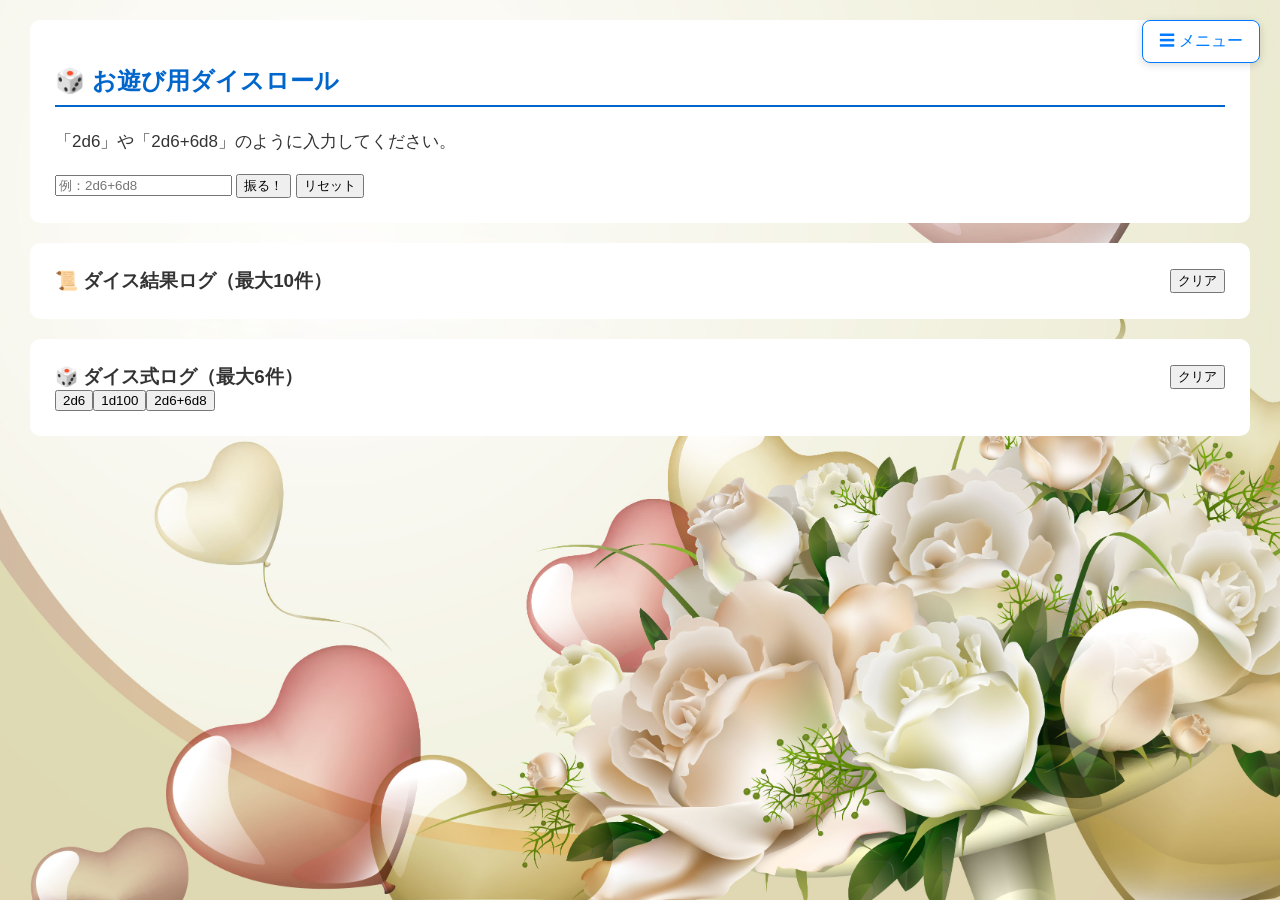
<file: 2nd/dice.html>
<!DOCTYPE html>
<html lang="ja">
<head>
    <meta charset="UTF-8">
    <meta name="viewport" content="width=device-width, initial-scale=1.0">
    <title>ダイス - ミィナのWebサイト</title>
    <link rel="icon" type="image/x-icon" href="/miina_website/favicon.ico">
    <link rel="apple-touch-icon" href="/miina_website/favicon.ico">
    <link rel="stylesheet" href="../style.css">
    <style>
        .dice-history-section {
            position: relative;
        }

        .dice-history-header {
            display: flex;
            justify-content: space-between;
            align-items: center;
            gap: 10px;
        }

        .dice-history-header h3 {
            margin: 0;
        }

        .clear-history-button {
            margin-left: auto;
            white-space: nowrap;
        }
    </style>
</head>
<body>

<!-- メニューボタン -->
<button id="menuButton" class="menu-button" onclick="toggleMenu()">
    ☰ メニュー
</button>

<!-- 右側メニュー -->
<nav id="sideMenu" class="side-menu">
<h2>メニュー</h2>
<a href="../">🏠 ホーム</a>
<a href="dice.html">🎲 ダイス</a>
<a href="materials.html">🖼 使用素材</a>
<a href="memo.html">📝 メモ帳</a>
</nav>

<section class="content">
    <h2>🎲 お遊び用ダイスロール</h2>

    <p>「2d6」や「2d6+6d8」のように入力してください。</p>

    <input type="text" id="diceInput" placeholder="例：2d6+6d8" value=""
           onkeydown="if (event.key === 'Enter') rollDice()">

    <button onclick="rollDice()">振る！</button>
    <button onclick="resetDice()">リセット</button>

    <div id="diceResult"></div>
</section>

<!-- ダイス結果ログ -->
<section class="content dice-history-section">
    <div class="dice-history-header">
        <h3>📜 ダイス結果ログ（最大10件）</h3>
        <button class="clear-history-button" onclick="clearDiceResults()">クリア</button>
    </div>
    <div id="diceResultHistory"></div>
</section>

<!-- ダイス式ログ -->
<section class="content dice-history-section">
    <div class="dice-history-header">
        <h3>🎲 ダイス式ログ（最大6件）</h3>
        <button class="clear-history-button" onclick="clearDiceHistory()">クリア</button>
    </div>
    <div id="diceHistory">
        <!-- dicelog.json + LocalStorageからダイスボタンを自動生成 -->
    </div>
</section>

<script>
/* =========================================================
   ダイス履歴
   ・ダイス結果ログ：LocalStorage 最大10件
   ・ダイス式ログ：LocalStorage 最大3件 + dicelog.json 最大3件
   ・旧Cookieが残っている場合は一度だけLocalStorageへ移行
   ========================================================= */

const DICE_RESULTS_KEY = "miina_dice_results";
const DICE_HISTORY_KEY = "miina_dice_history";

function readLocalArray(key) {
    try {
        const raw = localStorage.getItem(key);
        if (!raw) return [];
        const data = JSON.parse(raw);
        return Array.isArray(data) ? data : [];
    } catch (error) {
        console.error("LocalStorageの読み込みに失敗しました:", error);
        return [];
    }
}

function writeLocalArray(key, data, maxItems) {
    try {
        localStorage.setItem(key, JSON.stringify(data.slice(0, maxItems)));
    } catch (error) {
        console.error("LocalStorageへの保存に失敗しました:", error);
    }
}

function removeLocal(key) {
    try {
        localStorage.removeItem(key);
    } catch (error) {
        console.error("LocalStorageの削除に失敗しました:", error);
    }
}

function getCookie(name) {
    const prefix = name + "=";
    const row = document.cookie.split("; ").find(item => item.startsWith(prefix));
    if (!row) return null;
    return decodeURIComponent(row.slice(prefix.length));
}

function deleteCookie(name) {
    document.cookie = `${name}=; Max-Age=0; path=/; SameSite=Lax; Secure`;
}

function migrateOldDiceCookies() {
    const migrations = [
        ["diceResults", DICE_RESULTS_KEY, 10],
        ["diceHistory", DICE_HISTORY_KEY, 3]
    ];

    for (const [cookieName, localKey, maxItems] of migrations) {
        try {
            const oldCookie = getCookie(cookieName);
            if (oldCookie && !localStorage.getItem(localKey)) {
                const parsed = JSON.parse(oldCookie);
                if (Array.isArray(parsed)) {
                    writeLocalArray(localKey, parsed, maxItems);
                }
            }
            if (oldCookie !== null) deleteCookie(cookieName);
        } catch (error) {
            console.error(`${cookieName} の移行に失敗しました:`, error);
        }
    }
}

migrateOldDiceCookies();

/* ダイス結果ログ 最大10件 */
function getDiceResults() {
    return readLocalArray(DICE_RESULTS_KEY).slice(0, 10);
}

function saveDiceResult(input, total) {
    const results = getDiceResults();
    results.unshift({ expression: input, total });
    writeLocalArray(DICE_RESULTS_KEY, results, 10);
    displayDiceResults();
}

function displayDiceResults() {
    const container = document.getElementById("diceResultHistory");
    if (!container) return;

    container.innerHTML = "";

    getDiceResults().forEach(item => {
        const button = document.createElement("button");
        button.type = "button";
        button.textContent = `${item.expression} → ${item.total}`;
        button.addEventListener("click", () => {
            document.getElementById("diceInput").value = item.expression;
        });
        container.appendChild(button);
    });
}

/* ダイス式ログ LocalStorage側は最大3件 */
function getDiceHistory() {
    return readLocalArray(DICE_HISTORY_KEY).filter(item => typeof item === "string").slice(0, 3);
}

function saveDiceHistory(input) {
    let history = getDiceHistory().filter(dice => dice !== input);
    history.unshift(input);
    writeLocalArray(DICE_HISTORY_KEY, history, 3);
    loadDiceHistory();
}

/* JSON + LocalStorageのダイス式を表示 */
async function loadDiceHistory() {
    const historyContainer = document.getElementById("diceHistory");
    if (!historyContainer) return;

    historyContainer.innerHTML = "";

    let jsonHistory = [];

    try {
        const response = await fetch("dicelog.json", { cache: "no-store" });
        if (!response.ok) throw new Error("JSONの読み込みに失敗しました");

        const data = await response.json();
        if (Array.isArray(data.history)) {
            jsonHistory = data.history.filter(item => typeof item === "string");
        }
    } catch (error) {
        console.error("dicelog.jsonの読み込みに失敗しました:", error);
    }

    const combinedHistory = [];

    for (const dice of [...jsonHistory, ...getDiceHistory()]) {
        if (!combinedHistory.includes(dice)) {
            combinedHistory.push(dice);
        }
        if (combinedHistory.length >= 6) break;
    }

    combinedHistory.forEach(dice => {
        const button = document.createElement("button");
        button.type = "button";
        button.textContent = dice;
        button.addEventListener("click", () => {
            document.getElementById("diceInput").value = dice;
        });
        historyContainer.appendChild(button);
    });
}

/* ダイスロール */
function rollDice() {
    const input = document.getElementById("diceInput").value.trim();
    const result = document.getElementById("diceResult");

    if (!input) {
        result.textContent = "ダイスを入力してください。";
        return;
    }

    const terms = input.split("+").map(term => term.trim());
    let total = 0;
    const details = [];

    for (const term of terms) {
        if (/^\d+$/.test(term)) {
            const value = Number(term);
            total += value;
            details.push(`<div class="dice-log">${value}</div>`);
            continue;
        }

        const match = term.match(/^(\d+)[dD](\d+)$/);
        if (!match) {
            result.textContent = `「${term}」の形式が正しくありません。`;
            return;
        }

        const diceCount = Number(match[1]);
        const diceSides = Number(match[2]);

        if (diceCount <= 0 || diceSides <= 0) {
            result.textContent = "1以上の数字を入力してください。";
            return;
        }

        if (diceCount > 100 || diceSides > 1000) {
            result.textContent = "ダイスの数は100個、面数は1000面までです。";
            return;
        }

        const rolls = [];
        for (let i = 0; i < diceCount; i++) {
            rolls.push(Math.floor(Math.random() * diceSides) + 1);
        }

        const diceTotal = rolls.reduce((sum, value) => sum + value, 0);
        total += diceTotal;

        details.push(`
            <div class="dice-log">
                ${diceCount}d${diceSides}[${rolls.join(" + ")}]
            </div>
        `);
    }

    result.innerHTML = `${details.join("")}<p><strong>合計：${total}</strong></p>`;

    saveDiceResult(input, total);
    saveDiceHistory(input);
}

/* 履歴クリア */
function clearDiceResults() {
    removeLocal(DICE_RESULTS_KEY);
    deleteCookie("diceResults");
    displayDiceResults();
}

function clearDiceHistory() {
    removeLocal(DICE_HISTORY_KEY);
    deleteCookie("diceHistory");
    loadDiceHistory();
}

/* リセット */
function resetDice() {
    document.getElementById("diceResult").innerHTML = "";
}

/* メニュー */
function toggleMenu() {
    const menu = document.getElementById("sideMenu");
    menu.classList.toggle("open");
}

document.querySelectorAll("#sideMenu a").forEach(link => {
    link.addEventListener("click", () => {
        document.getElementById("sideMenu").classList.remove("open");
    });
});

document.addEventListener("DOMContentLoaded", () => {
    displayDiceResults();
    loadDiceHistory();
});
</script>
</body>
</html>
</file>
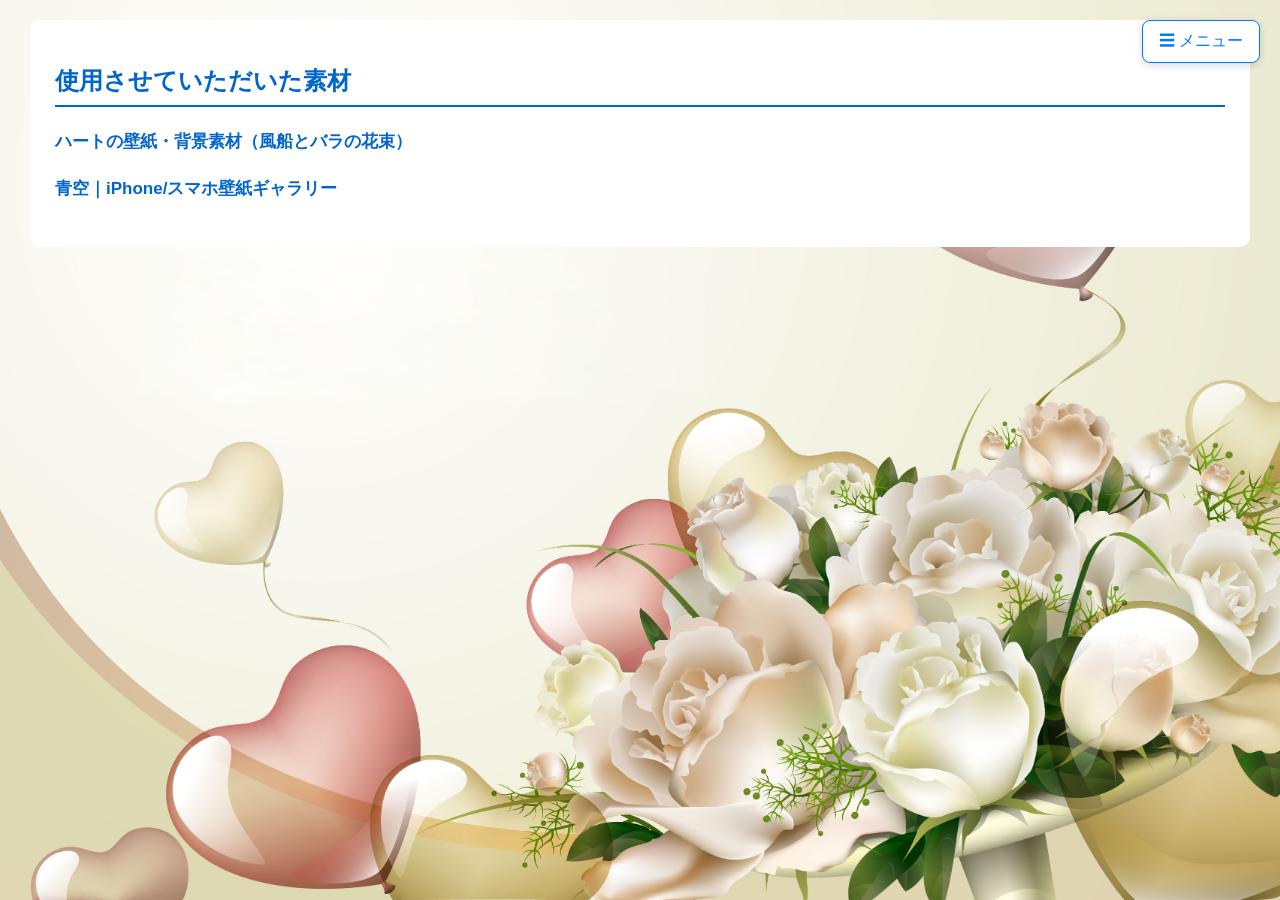
<file: 2nd/materials.html>
<!DOCTYPE html>
<html lang="ja">
<head>
    <meta charset="UTF-8">
    <meta name="viewport" content="width=device-width, initial-scale=1.0">
    <title>使用素材 - ミィナのWebサイト</title>
    <link rel="icon" type="image/x-icon" href="/miina_website/favicon.ico">
    <link rel="apple-touch-icon" href="/miina_website/favicon.ico">
    <link rel="stylesheet" href="../style.css">
</head>
    
<body>

<!-- メニューボタン -->
<button id="menuButton" class="menu-button" onclick="toggleMenu()">
    ☰ メニュー
</button>

<!-- 右側メニュー -->
<nav id="sideMenu" class="side-menu">
    <h2>メニュー</h2>

<a href="../">🏠 ホーム</a>
<a href="dice.html">🎲 ダイス</a>
<a href="materials.html">🖼 使用素材</a>
<a href="memo.html">📝 メモ帳</a>
</nav>

<section class="content">
    <h2>使用させていただいた素材</h2>

    <p>
        <a href="https://azukichi.net/heart/heart-back0043.html"
           target="_blank" rel="noopener noreferrer">
            ハートの壁紙・背景素材（風船とバラの花束）
        </a>
    </p>

    <p>
        <a href="https://divnil.com/wallpaper/iphone/item_5/33blue-960x640-47_bec524fc46c9f4587a1b09a52ff4415b.html"
           target="_blank" rel="noopener noreferrer">
            青空｜iPhone/スマホ壁紙ギャラリー
        </a>
    </p>
</section>
<script>
function toggleMenu() {
    const menu = document.getElementById("sideMenu");
    menu.classList.toggle("open");
}

document.querySelectorAll("#sideMenu a").forEach(link => {
    link.addEventListener("click", function() {
        document.getElementById("sideMenu").classList.remove("open");
    });
});
</script>
</body>
</html>
</file>
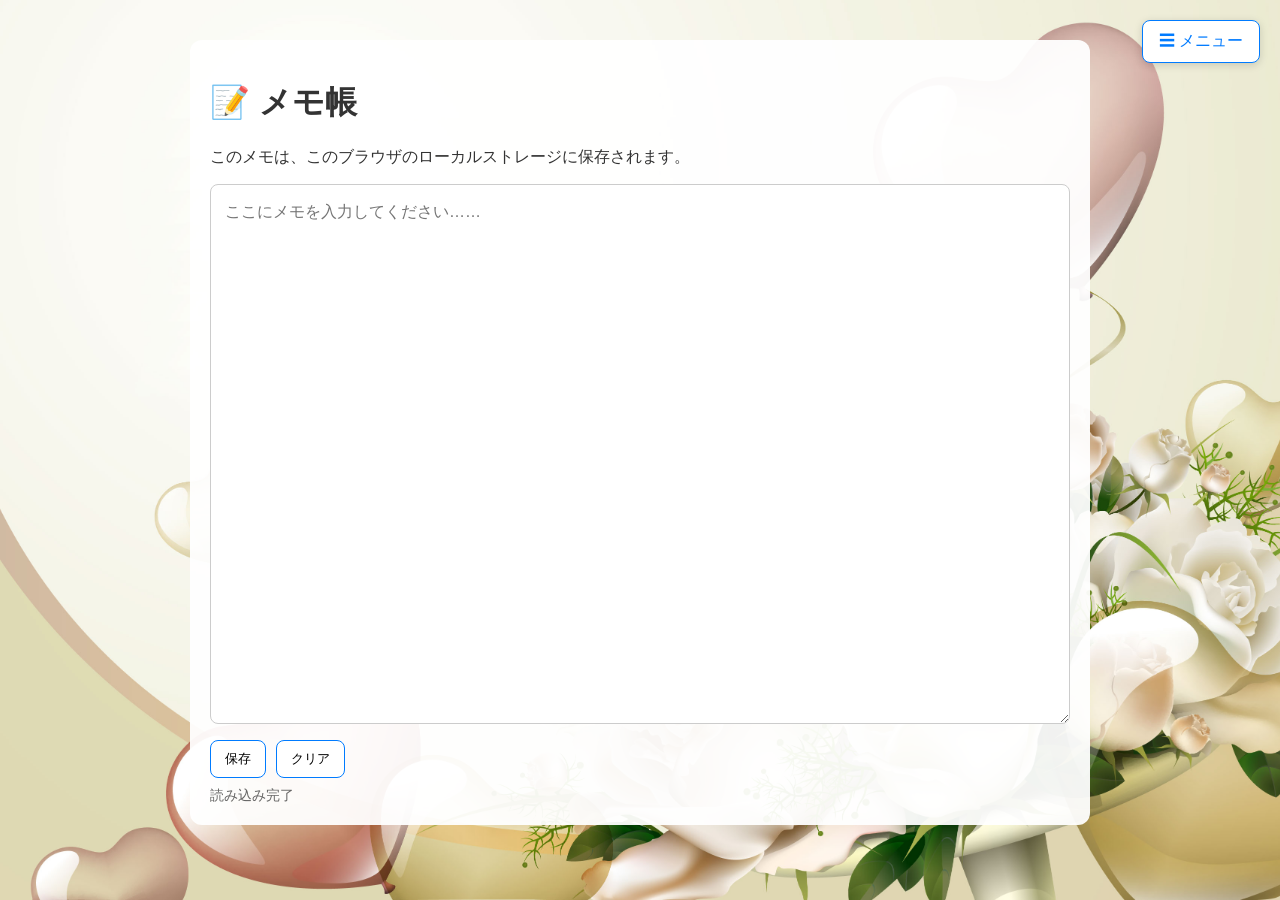
<file: 2nd/memo.html>
<!DOCTYPE html>
<html lang="ja">
<head>
    <meta charset="UTF-8">
    <meta name="viewport" content="width=device-width, initial-scale=1.0">
    <title>メモ帳 - ミィナのWebサイト</title>
    <link rel="icon" type="image/x-icon" href="/miina_website/favicon.ico">
    <link rel="apple-touch-icon" href="/miina_website/favicon.ico">
    <link rel="stylesheet" href="../style.css">
    <style>
        .memo-page {
            max-width: 900px;
            margin: 40px auto;
            padding: 0 20px;
        }
        .memo-box {
            background: rgba(255,255,255,0.94);
            border-radius: 12px;
            padding: 20px;
            box-sizing: border-box;
        }
        #memo {
            width: 100%;
            min-height: 60vh;
            resize: vertical;
            box-sizing: border-box;
            padding: 14px;
            border: 1px solid #ccc;
            border-radius: 8px;
            font: inherit;
            line-height: 1.6;
        }
        .memo-actions {
            margin-top: 12px;
            display: flex;
            gap: 10px;
            flex-wrap: wrap;
        }
        .memo-actions button {
            padding: 9px 14px;
            border: 1px solid #007bff;
            border-radius: 8px;
            background: white;
            cursor: pointer;
        }
        #memo-status {
            margin-top: 8px;
            font-size: 0.9em;
            opacity: 0.75;
        }
    </style>
</head>
<body>
<!-- メニューボタン -->
<button id="menuButton" class="menu-button" onclick="toggleMenu()">
    ☰ メニュー
</button>

<!-- 右側メニュー -->
<nav id="sideMenu" class="side-menu">
    <h2>メニュー</h2>

<a href="../">🏠 ホーム</a>
<a href="dice.html">🎲 ダイス</a>
<a href="materials.html">🖼 使用素材</a>
<a href="memo.html">📝 メモ帳</a>
</nav>

    <div class="memo-page">
        <div class="memo-box">
            <h1>📝 メモ帳</h1>
            <p>このメモは、このブラウザのローカルストレージに保存されます。</p>
            <textarea id="memo" placeholder="ここにメモを入力してください……"></textarea>
            <div class="memo-actions">
                <button type="button" id="save-memo">保存</button>
                <button type="button" id="clear-memo">クリア</button>
            </div>
            <div id="memo-status" aria-live="polite">読み込み中…</div>
        </div>
    </div>
    <script src="memo.js"></script>
    <script>
function toggleMenu() {
    const menu = document.getElementById("sideMenu");
    menu.classList.toggle("open");
}

document.querySelectorAll("#sideMenu a").forEach(link => {
    link.addEventListener("click", function() {
        document.getElementById("sideMenu").classList.remove("open");
    });
});
</script>

</body>
</html>
</file>
<file: style.css>
/* ページ全体 */
html {
    background-image: url("./background.jpg");
    background-size: cover;
    background-position: center;
    background-repeat: no-repeat;
    background-attachment: fixed;
    min-height: 100%;
}

body {
    background: transparent;
    color: #333333;
    font-family: sans-serif;
    margin: 0;
    min-height: 100vh;
}

/* 横方向だけはみ出し防止 */
html,
body {
    width: 100%;
    max-width: 100%;
    overflow-x: hidden;
}

/* 右上メニュー */
.menu-button {
    position: fixed;
    top: 20px;
    right: 20px;
    z-index: 1001;
    padding: 10px 16px;
    border: 1px solid #007bff;
    border-radius: 8px;
    background: white;
    color: #007bff;
    font-size: 16px;
    cursor: pointer;
    box-shadow: 0 2px 8px rgba(0, 0, 0, 0.15);
}

.menu-button:hover {
    background: #f0f7ff;
}

/* 右側から出てくるメニュー */
.side-menu {
    position: fixed;
    top: 0;
    right: -300px;
    width: 260px;
    height: 100vh;
    z-index: 1000;
    padding: 80px 20px 20px;
    background: white;
    box-shadow: -4px 0 12px rgba(0, 0, 0, 0.2);
    transition: right 0.3s ease;
    box-sizing: border-box;
}

.side-menu.open {
    right: 0;
}

.side-menu h2 {
    margin-top: 0;
    padding-bottom: 10px;
    border-bottom: 2px solid #007bff;
    color: #007bff;
}

.side-menu a {
    display: block;
    padding: 14px 10px;
    color: #007bff;
    text-decoration: none;
    border-bottom: 1px solid #ddd;
}

.side-menu a:hover {
    background: #f0f7ff;
}

/* プロフィール */
.profile {
    display: flex;
    align-items: center;
    padding: 20px 30px;
    margin: 20px 30px;
    background-color: rgba(255, 245, 225, 0.88);
    border-radius: 15px;
    box-shadow: 0 2px 10px rgba(0, 0, 0, 0.08);
}

.profile img {
    width: 100px;
    height: 100px;
    border-radius: 50%;
    object-fit: cover;
}

.profile-text {
    margin-left: 20px;
}

.profile-text h1 {
    color: #0066cc;
    font-size: 32px;
    margin: 0 0 8px 0;
}

.profile-text p {
    font-size: 18px;
    margin: 0;
}

/* コンテンツ */
.content {
    background-color: white;
    margin: 20px 30px;
    padding: 25px;
    border-radius: 10px;
}

.content h2 {
    color: #0066cc;
    border-bottom: 2px solid #0066cc;
    padding-bottom: 8px;
}

.content p {
    font-size: 17px;
    line-height: 1.8;
}

.content li {
    margin-bottom: 10px;
    font-size: 17px;
}

.content a {
    color: #0066cc;
    text-decoration: none;
    font-weight: bold;
}

.content a:hover {
    color: #ff66aa;
    text-decoration: underline;
}

/* アカウント状態（debug.html専用・折りたたみ式） */
#account-status {
    position: fixed;
    right: 20px;
    bottom: 20px;
    z-index: 2000;
    box-sizing: border-box;
    cursor: pointer;
    user-select: none;
}

#account-status.account-status-collapsed {
    width: 52px;
    height: 52px;
    padding: 0;
    display: flex;
    align-items: center;
    justify-content: center;
    background: white;
    border: 1px solid #007bff;
    border-radius: 10px;
    box-shadow: 0 2px 8px rgba(0, 0, 0, 0.15);
}

#account-status-toggle {
    color: #007bff;
    font-size: 25px;
    line-height: 1;
}

#account-status.account-status-expanded {
    width: 240px;
    max-width: calc(100vw - 40px);
    padding: 15px;
    background: white;
    border: 1px solid #007bff;
    border-radius: 10px;
    box-shadow: 0 2px 8px rgba(0, 0, 0, 0.15);
}

#account-status.account-status-expanded #account-status-toggle {
    display: none;
}

#account-status-panel {
    display: none;
}

#account-status.account-status-expanded #account-status-panel {
    display: block;
}

#account-status h3 {
    margin: 0 0 10px 0;
    padding-bottom: 8px;
    border-bottom: 2px solid #007bff;
    color: #007bff;
}

#account-status-content {
    line-height: 1.7;
    word-break: break-word;
}

#account-status-content a {
    color: #0066cc;
    font-weight: bold;
    text-decoration: none;
}

#account-status-content a:hover {
    color: #ff66aa;
    text-decoration: underline;
}

/* スマホ用レイアウト */
@media screen and (max-width: 600px) {
    html {
        background-image: url("./background2.jpg");
        background-size: cover;
        background-position: center;
        background-repeat: no-repeat;
        background-attachment: fixed;
    }

    .profile {
        padding: 20px;
    }

    .profile img {
        width: 65px;
        height: 65px;
    }

    .profile-text {
        margin-left: 15px;
    }

    .profile-text h1 {
        font-size: 24px;
        margin-bottom: 4px;
    }

    .profile-text p {
        font-size: 13px;
    }

    .content {
        margin: 15px;
        padding: 20px;
        border-radius: 10px;
    }

    .content h2 {
        font-size: 20px;
        padding-bottom: 6px;
        margin-top: 0;
    }

    .content p {
        font-size: 14px;
        line-height: 1.8;
    }

    .content li {
        font-size: 14px;
        margin-bottom: 8px;
    }

    .content a {
        font-size: 14px;
    }

    .top-buttons {
        position: fixed;
        top: 20px;
        right: 20px;
        z-index: 1000;
        display: flex;
        gap: 8px;
        align-items: center;
    }
    #account-status { right: 12px; bottom: 12px; }

    #account-status.account-status-expanded { max-width: calc(100vw - 24px); }
}
</file>
